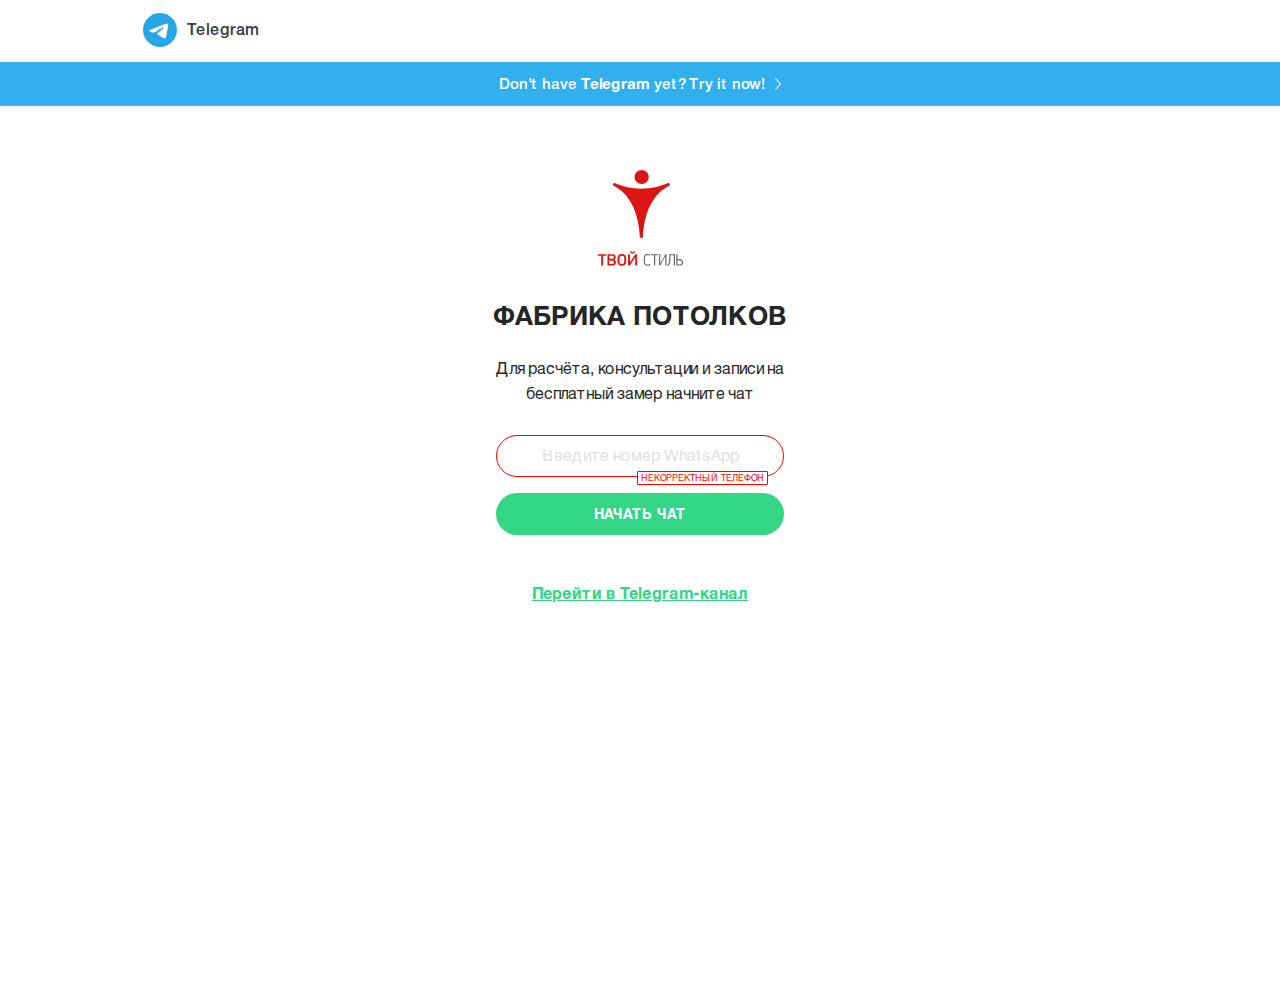
<file: index.html>
<!DOCTYPE html>
<html lang="ru">

<head>
    <meta charset="utf-8">
    <meta name="viewport" content="width=device-width, initial-scale=1">
    <meta name="csrf-token" content="Ora6ft2cL2SmZJywSyczsuvonUngBzGaqV7rtI1G">
    <title>Telegram</title>

    <link href="css/reset.css" rel="stylesheet">
    <link href="css/styles.css" rel="stylesheet">

</head>

<body>
<header class="header">
    <div class="container">
        <a href="/" class="main-logo">
            <img src="./images/main-logo.svg" alt="WhatsApp logo">

            <span class="main-logo__title">
                Telegram
            </span>
        </a>
    </div>
</header>
<header class="sub-header">
    <div class="container">
        <a href="/">
            Don't have <b>Telegram</b> yet? Try it now!
            <img src="./images/arrow-right.svg" alt="Arrow right icon" class="sub-header__icon">
        </a>
    </div>
</header>
<main class="wrapper">
    <div class="content">

        <div class="container">

            <section class="action-block">
                <img src="./images/action-icon.svg" alt="" class="action-block__logo">
                
                
                <h1 class="action-block__title">
                    Фабрика потолков
                </h1>

                <p class="action-block__paragraph">
                    Для расчёта, консультации и записи на бесплатный замер начните чат
                </p>

                <form class="form">
                    <div class="form__input-field">
                        <input type="text" name="phone" class="form__input phone-mask error" placeholder="Введите номер WhatsApp"/>

                        <div class="error_wrapper"><span class="error_alert">некорректный телефон</span></div>
                    </div>

                    <button type="submit" class="form__btn">Начать чат</button>
                </form>

                <footer class="action-block__footer">
                    <a href="/" class="action-block__link">
                        Перейти в Telegram-канал
                    </a>
                </footer>
            </section>

        </div>

    </div>
</main>

<script src="js/jquery-3.3.1.min.js"></script>
<script src="js/jquery.mask.min.js"></script>
<script src="js/app.js?v=1.0"></script>
</body>
</html>
</file>
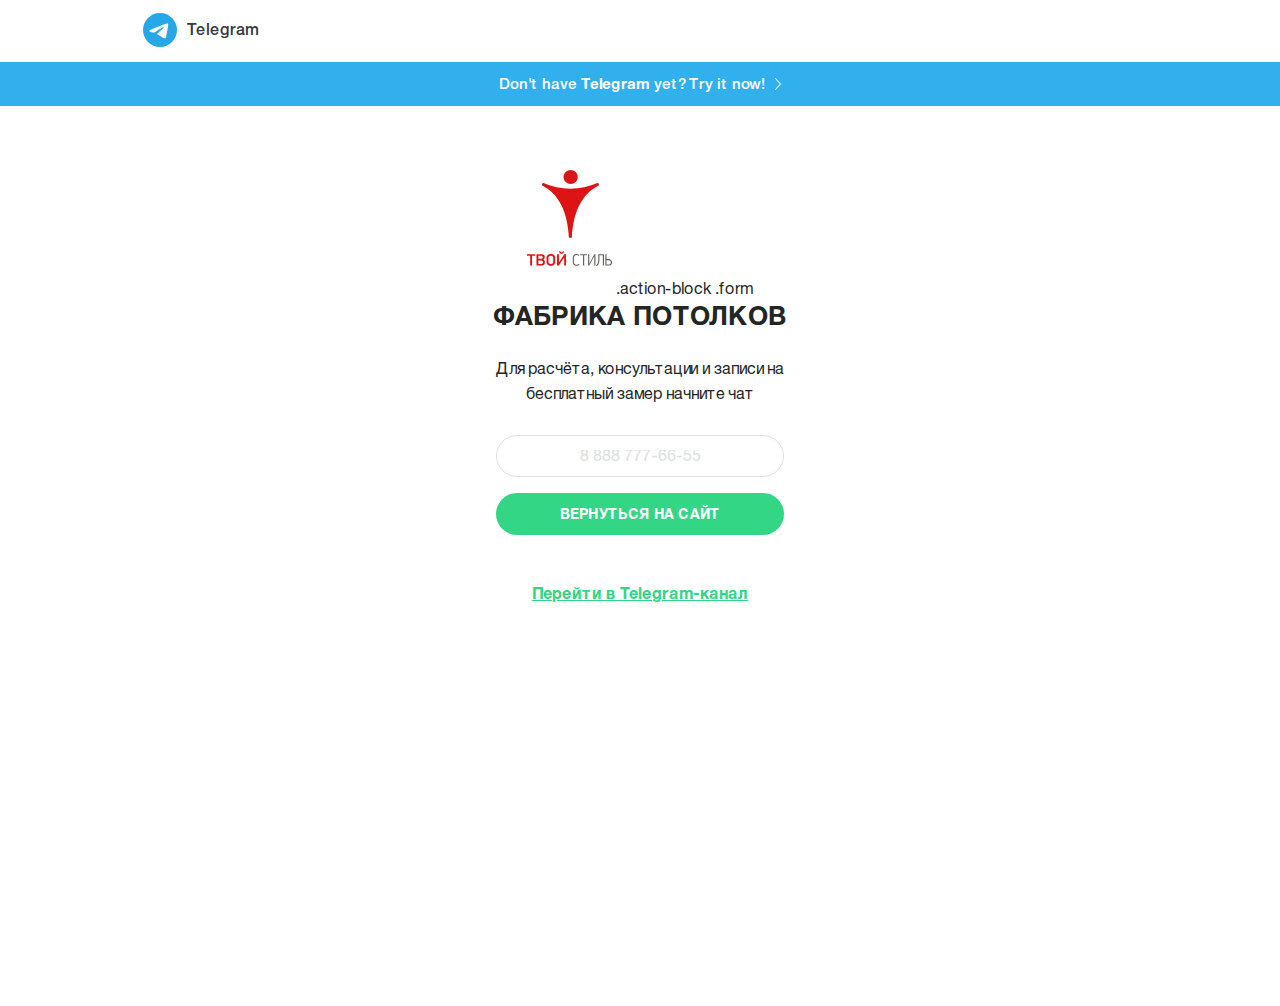
<file: success.html>
<!DOCTYPE html>
<html lang="ru">

<head>
    <meta charset="utf-8">
    <meta name="viewport" content="width=device-width, initial-scale=1">
    <meta name="csrf-token" content="Ora6ft2cL2SmZJywSyczsuvonUngBzGaqV7rtI1G">
    <title>Telegram</title>

    <link href="css/reset.css" rel="stylesheet">
    <link href="css/styles.css" rel="stylesheet">

</head>

<body>
<header class="header">
    <div class="container">
        <a href="/" class="main-logo">
            <img src="./images/main-logo.svg" alt="WhatsApp logo">

            <span class="main-logo__title">
                Telegram
            </span>
        </a>
    </div>
</header>
<header class="sub-header">
    <div class="container">
        <a href="/">
            Don't have <b>Telegram</b> yet? Try it now!
            <img src="./images/arrow-right.svg" alt="Arrow right icon" class="sub-header__icon">
        </a>
    </div>
</header>
<main class="wrapper">
    <div class="content">

        <div class="container">

            <section class="action-block">
                <img src="./images/action-icon.svg" alt="" class="action-block__logo">
.action-block .form

                <h1 class="action-block__title">
                    Фабрика потолков
                </h1>

                <p class="action-block__paragraph">
                    Для расчёта, консультации и записи на бесплатный замер начните чат
                </p>

                <form class="form">
                    <input type="text" name="phone" class="form__input phone-mask" placeholder="8 888 777-66-55"/>

                    <button type="submit" class="form__btn">Вернуться на сайт</button>
                </form>

                <footer class="action-block__footer">
                    <a href="/" class="action-block__link">
                        Перейти в Telegram-канал
                    </a>
                </footer>
            </section>

        </div>

    </div>
</main>

<script src="js/jquery-3.3.1.min.js"></script>
<script src="js/jquery.mask.min.js"></script>
<script src="js/app.js?v=1.0"></script>
</body>
</html>
</file>
<file: css/styles.css>
@font-face {
    font-family: 'Helvetica';
    font-weight: 400;
    src: url(../fonts/Helvetica/HelveticaNeueCyr-Roman.ttf) format("truetype");
}

@font-face {
    font-family: 'Helvetica';
    font-weight: 400;
    font-style: italic;
    src: url(../fonts/Helvetica/HelveticaNeueCyr-Italic.ttf) format("truetype");
}

@font-face {
    font-family: 'Helvetica';
    font-weight: 500;
    src: url(../fonts/Helvetica/HelveticaNeueCyr-Medium.ttf) format("truetype");
}

@font-face {
    font-family: 'Helvetica';
    font-weight: 500;
    font-style: italic;
    src: url(../fonts/Helvetica/HelveticaNeueCyr-MediumItalic.ttf) format("truetype");
}

@font-face {
    font-family: 'Helvetica';
    font-weight: 700;
    src: url(../fonts/Helvetica/HelveticaNeueCyr-Bold.ttf) format("truetype");
}

@font-face {
    font-family: 'Helvetica';
    font-weight: 700;
    font-style: italic;
    src: url(../fonts/Helvetica/HelveticaNeueCyr-BoldItalic.ttf) format("truetype");
}

:root {
    --lg: 1280px;
    --sm: 768px;
    --xs: 480px;
    --xxs: 375px;
}

html, body {
    height: 100%;
}

body {
    font-family: Helvetica, sans-serif;
    line-height: 1.5;
}

ul {
    list-style: none;
    padding: 0;
}

.wrapper {
    display: flex;
    flex-direction: column;
    position: relative;
    height: 100%;
}

.content {
    flex-grow: 1;
}

.container {
    width: 1200px;
    max-width: 100%;
    margin: 0 auto;
    padding-right: 15px;
    padding-left: 15px;
    min-width: 320px;
}

.header {
    padding: 13px 0 7px;
    box-shadow: 0 1px 3px rgba(0, 0, 0, 0.26)
}

.sub-header {
    background-color: #32afed;
    text-align: center;
    font-size: 15px;
    font-weight: 500;
    letter-spacing: -0.1px;
    line-height: 28px;
    padding: 9px 0 7px;
}

.sub-header a {
    display: block;
    overflow: hidden;
    color: #fff;
    text-decoration: none;
}

.sub-header__icon {
    vertical-align: text-top;
    margin-left: 6px;
}

.main-logo {
    display: inline-block;
    overflow: hidden;
}

.main-logo:hover {
    text-decoration: none;
}

.main-logo img {
    width: 34px;
    max-width: 100%;
    float: left;
}

.main-logo__title {
    color: #363b40;
    font-size: 16px;
    font-weight: 500;
    line-height: 18px;
    margin-left: 10px;
    vertical-align: middle;
    padding-top: 9px;
    display: inline-block;
}

.action-block {
    width: 100%;
    max-width: 780px;
    margin: 64px auto;
    text-align: center;
    color: #242626;
}

.action-block__logo {
    margin-bottom: 28px;
}

.action-block__title {
    font-size: 26px;
    font-weight: 700;
    line-height: 32px;
    letter-spacing: 0.3px;
    margin-bottom: 24px;
    text-transform: uppercase;
}

.action-block__link {
    color: #33d684;
    font-weight: 700;
    font-size: 16px;
    letter-spacing: -0.1px;
    line-height: 25px;
    text-decoration: underline;
}

.action-block__paragraph {
    max-width: 290px;
    margin: 0 auto;
    font-size: 16px;
    letter-spacing: -0.1px;
    line-height: 25px;
}

.action-block .form {
    margin-top: 27px;
    margin-bottom: 48px;
}

.form {
    width: 288px;
    border-radius: 6px;
    margin:  auto;
}

.form__input-field {
    position: relative;
}

.form__input, .form__btn {
    border-radius: 25px
}

.form__input {
    width: 100%;
    height: 42px;
    line-height: 42px;
    border: 1px solid #dce1de;
    padding: 12px 10px 11px;
    text-align: center;
    margin-bottom: 16px;
}

.form__input::placeholder {
    color: #dce1de;
    font-size: 16px;
    font-style: normal;
    letter-spacing: normal;
    line-height: 24px;
    text-align: center;
}

.form__input:-ms-input-placeholder {
    color: #dce1de;
    font-size: 16px;
    font-style: normal;
    letter-spacing: normal;
    line-height: 24px;
    text-align: center;
}

.form__input::-ms-input-placeholder {
    color: #dce1de;
    font-size: 16px;
    font-style: normal;
    letter-spacing: normal;
    line-height: 24px;
    text-align: center;
}

.form__input.error {
    border-color: red;
}

.form__btn {
    width: 100%;
    color: #fff;
    padding: 14px 0 10px;
    text-align: center;
    background-color: #33d684;
    border: none;
    cursor: pointer;
    font-size: 14px;
    font-weight: 700;
    letter-spacing: 0.2px;
    line-height: 18px;
    text-transform: uppercase;
    position: relative;
    overflow: hidden;
    will-change: background-color;
    transition: background-color 300ms ease-in-out;
}

.form__btn:hover {
    cursor: pointer;
    opacity: .8;
}

.form__btn:after {
    background: #fff;
    content: "";
    height: 9.6875rem;
    left: -4.6875rem;
    opacity: 0.2;
    position: absolute;
    top: -50px;
    transform: rotate(
            35deg
    );
    transition: all 0.6s cubic-bezier(0.19, 1, 0.22, 1);
    width: 3.125rem;
    z-index: 1;
    animation-delay: 0.01s;
    animation-timing-function: ease-in-out;
    animation-name: radiance;
    animation-duration: 2s;
    animation-iteration-count: infinite;
}

.form__btn-back {
    cursor: pointer;
    color: #01e675;
    font-size: 14px;
    font-weight: 700;
    letter-spacing: 0.2px;
    line-height: 18px;
    text-transform: uppercase;
}

.error_wrapper {
    position: relative;
    width: 100%;
    max-width: 25.875rem;
}

.error_alert {
    font-size: 9px;
    text-transform: uppercase;
    color: red;
    position: absolute;
    z-index: 10;
    background-color: #fff;
    right: 1rem;
    bottom: 8px;
    padding: 4px 3px 2px;
    line-height: 6px;
    border-radius: 1px;
    border: 1px solid red;
}

@media (max-width: 1280px) {
    .container {
        width: 1024px;
    }
}


@media (max-width: 1024px) {
    .container {
        width: 768px;
    }
}


@media (max-width: 768px) {
    .container {
        width: 100%;
    }
}

@media (max-width: 639px) {
    .sub-header {
        text-align: left;
    }

    .sub-header__icon {
        float: right;
        padding-top: 7px;
    }

    .action-block {
        margin-top: 32px;
    }

    .action-block__logo {
        width: 71px;
    }

    .action-block__title {
        font-size: 22px;
        line-height: 26px;
        margin-bottom: 32px;
    }

    .action-block .form {
        margin-bottom: 40px;
    }
}


@keyframes radiance {
    0% {
        left: -30px;
        margin-left: 0;
    }

    30% {
        left: 110%;
        margin-left: 80px;
    }

    100% {
        left: 110%;
        margin-left: 80px;
    }
}
</file>
